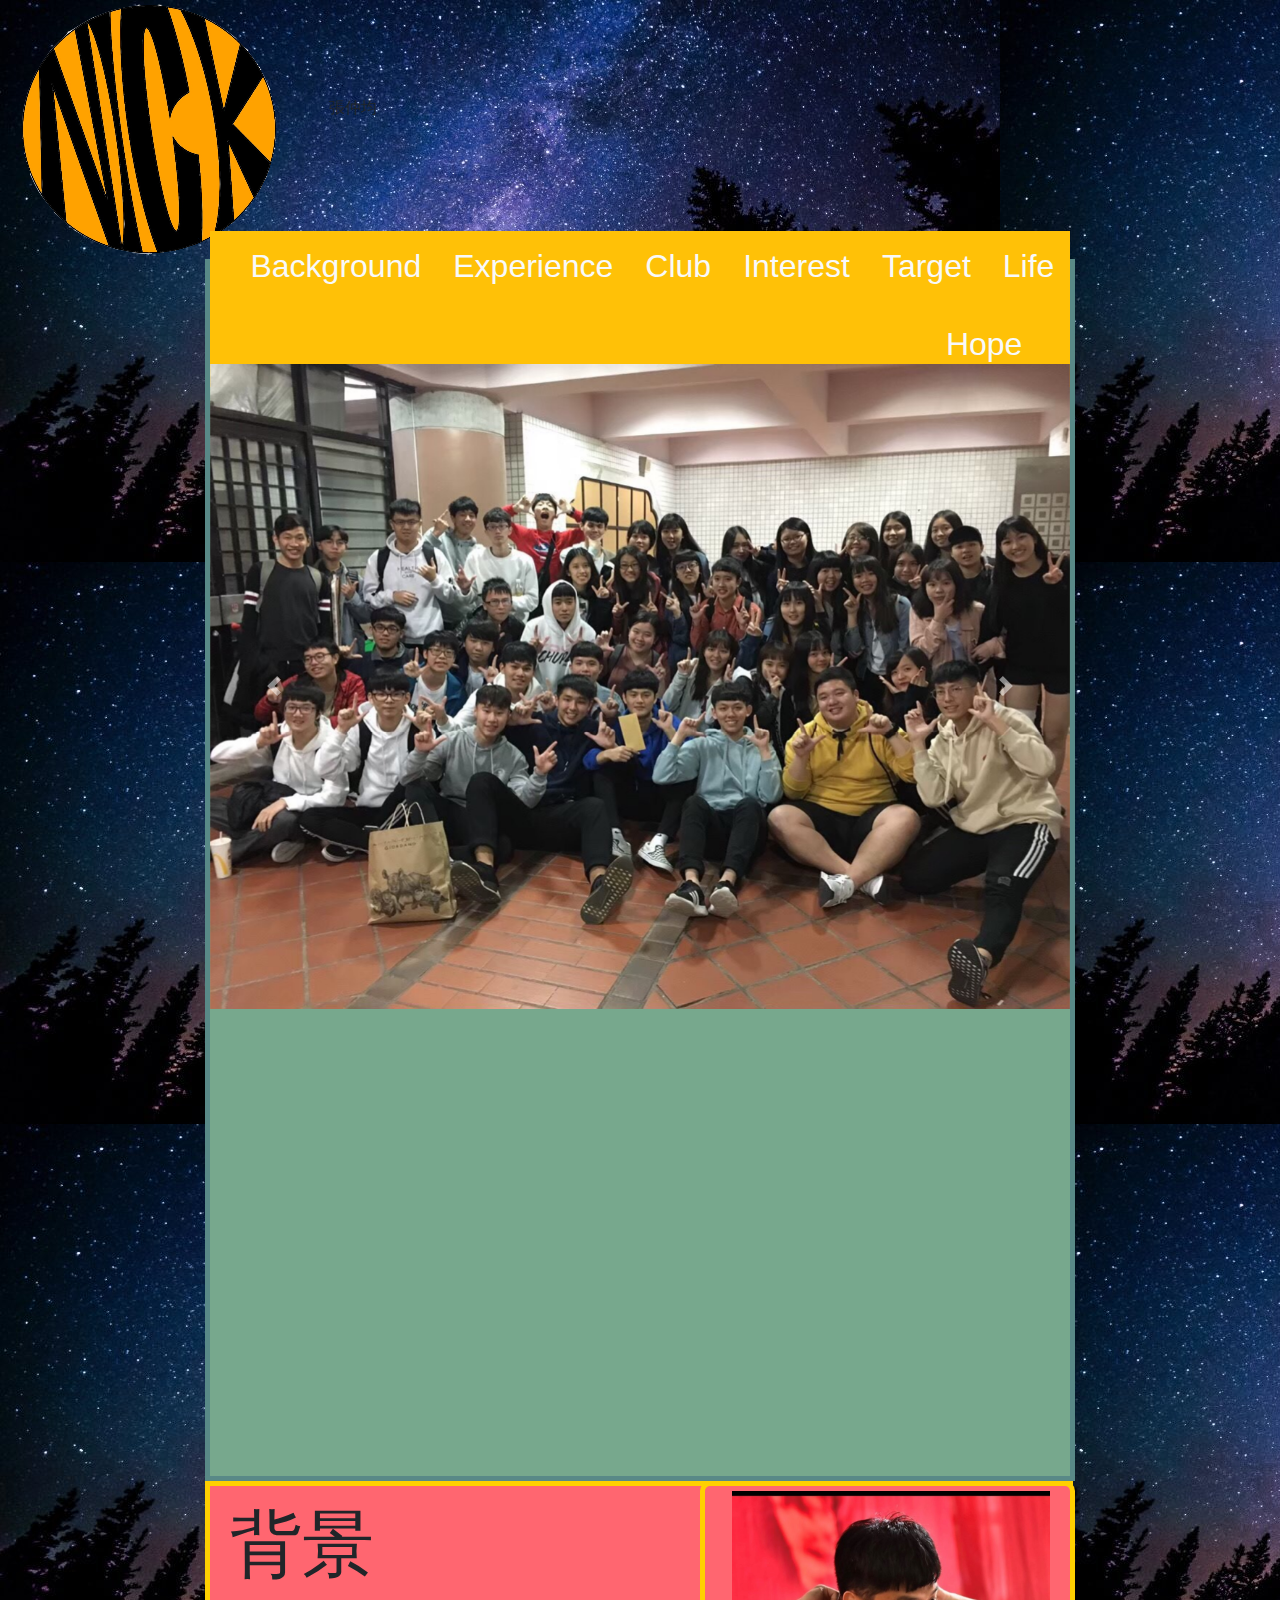
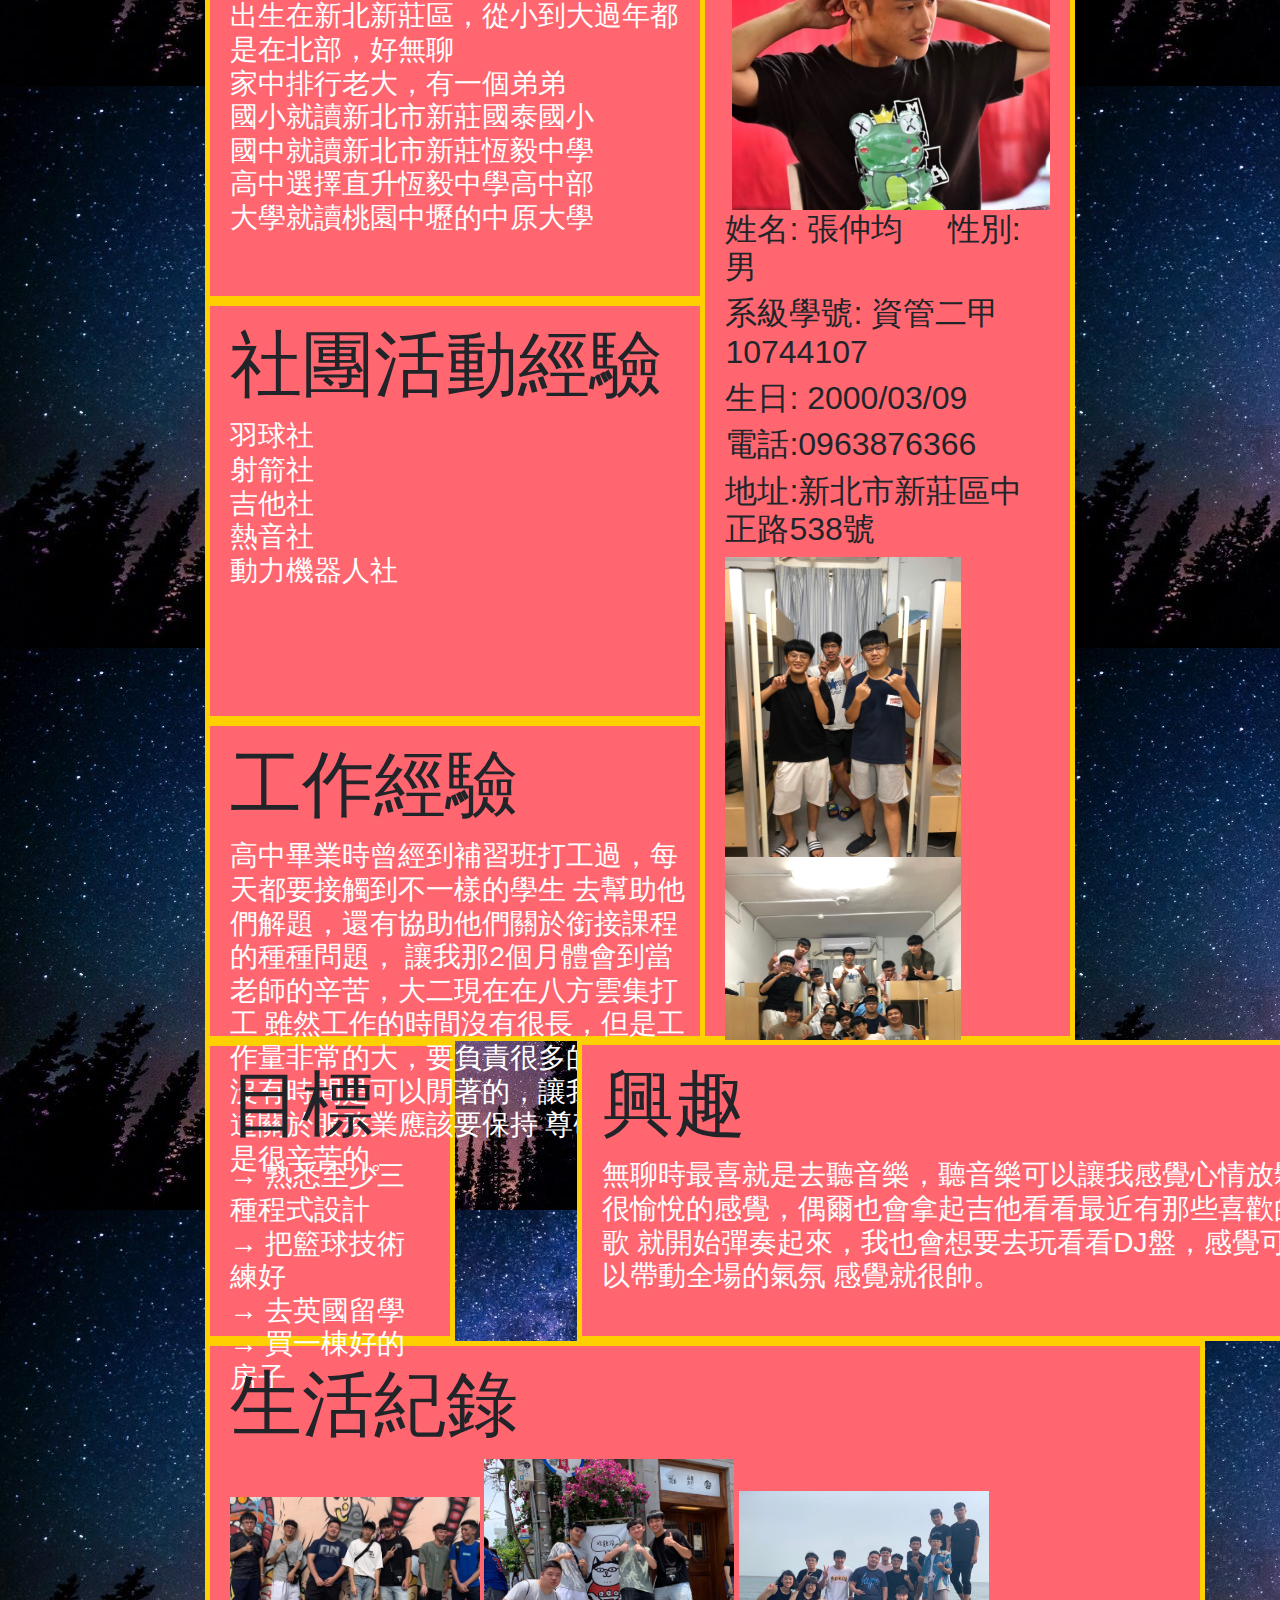
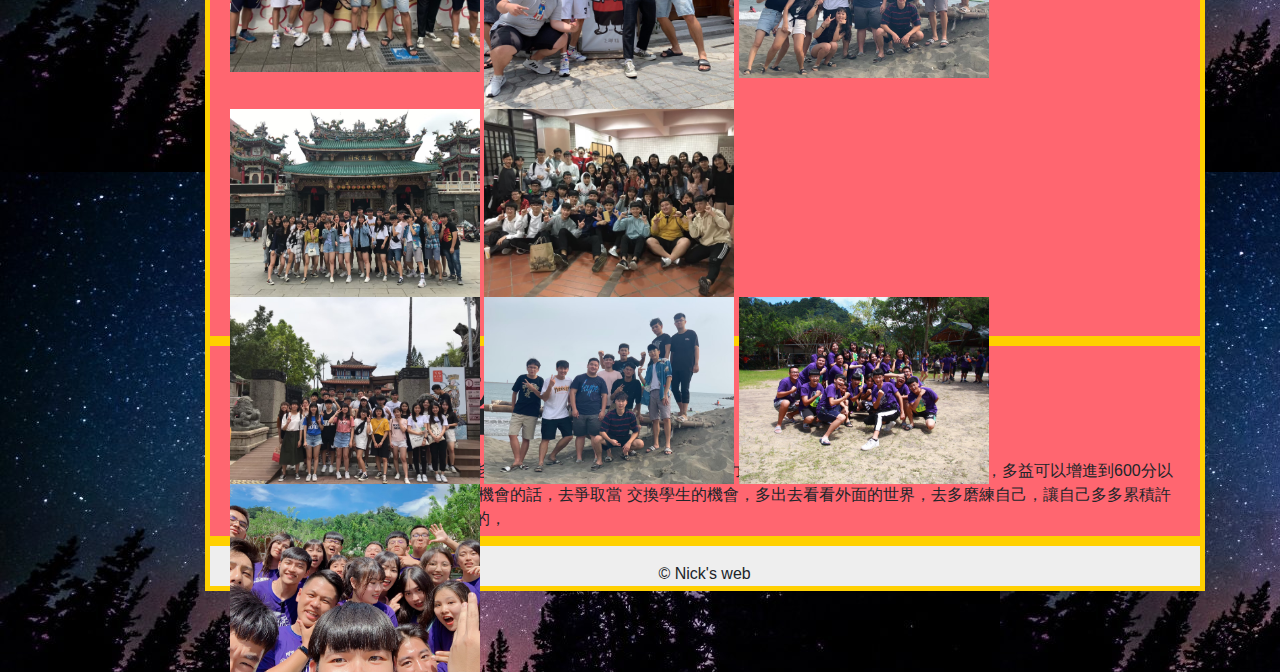
<file: index.html>
<!DOCTYPE html>
<html lang="en">
<head>
	<meta charset="UTF-8">
	<title>Nick</title>
	<link rel="stylesheet" type="text/css" href="css\123.css">
	
	<link rel="stylesheet" type="text/css" href="css\bootstrap.css">
</head>
<body background="pic/galaxy.jpg">
	<!----導覽列---->
 <div class="container-fluid">
	<ul class="nav justify-content-left">
          <li class="logo-image">
            <a href="introduce.html"><img src="pic/nick.png" class="logo" data-toggle="tooltip" data-placement="top" title="Nick的Web，歡迎你進來！"></a>
           </li>
           <li class="nav-item">
            <p class="logo-name p-3 mt-5 pl-5 pt-5">張仲均</p>
          </li>
    </ul>
	<div id="nav" class="bg-warning" class="mr-5 ml-5 nav ">
        <ul class="nav justify-content-end bg-warning">
         
          <li class="nav-item">
            <a class="nav-link active text-light h2 p-3 bg-hover" href="#background" title="">Background</a>
          </li>
          <li class="nav-item">
            <a class="nav-link text-light h2 p-3 bg-hover" href="#gg" title="">Experience</a>
          </li>
          <li class="nav-item">
            <a class="nav-link text-light h2 p-3 bg-hover" href="#n2" title="">Club</a>
          </li>
          <li class="nav-item">
            <a class="nav-link text-light h2 p-3 bg-hover" href="#n5" title="">Interest</a>
          </li>  
          <li class="nav-item">
            <a class="nav-link text-light h2 p-3 bg-hover" href="#target" title="">Target</a>
          </li>
          <li class="nav-item">
            <a class="nav-link text-light h2 p-3 bg-hover" href="#my life" title="">Life</a>
          </li>
          <li class="nav-item">
            <a class="nav-link text-light h2 pr-5 pt-3 pl-3 pb-3 bg-hover" href="#hope" title="">Hope</a>
          </li>
        </ul>
	</div>
	<div id="header">
    <div id="carou">
       <div id="carouselExampleControls" class="carousel slide" data-ride="carousel">
  <div class="carousel-inner">
    <div class="carousel-item active">
      <img src="pic/2.jpg" class="d-block w-100" alt="...">
    </div>
    <div class="carousel-item">
      <img src="pic/3.jpg" class="d-block w-100" alt="...">
    </div>
    <div class="carousel-item">
      <img src="pic/4.jpg" class="d-block w-100" alt="...">
    </div>
  </div>
  <a class="carousel-control-prev" href="#carouselExampleControls" role="button" data-slide="prev">
    <span class="carousel-control-prev-icon" aria-hidden="true"></span>
    <span class="sr-only">Previous</span>
  </a>
  <a class="carousel-control-next" href="#carouselExampleControls" role="button" data-slide="next">
    <span class="carousel-control-next-icon" aria-hidden="true"></span>
    <span class="sr-only">Next</span>
  </a>
</div>
</div>

	  
    </div>
    <div id="ctop">
        <div id="n1" class="float-right">
          <div>
                <img src="pic/1.jpg" alt="" class="bb">
          </div>
                <h2>姓名: 張仲均 &nbsp;&nbsp;&nbsp;&nbsp;性別: 男</h2>
                <h2>系級學號: 資管二甲 10744107</h2>
                <h2>生日: 2000/03/09</h2>
                <h2>電話:0963876366</h2>
                <h2>地址:新北市新莊區中正路538號</h2>
                <img src="pic/10.jpg" class="life float right" >
                <img src="pic/9.jpg" class="life float  right" >
                <a href="https://www.facebook.com/"><img src="pic/facebook.jpg" class="fb"></a>
                <a href="https://www.instagram.com/?hl=zh-tw"><img src="pic/Instagram.png" class="fb"></a>
        </div>  
	<div id="n2">
    <div id="background">
    <h1 class="card-title display-3 cd-color"><strong>背景</strong></h1>
     <p class="card-text h3" style="color:white">
                  出生在新北新莊區，從小到大過年都是在北部，好無聊<br>
                  家中排行老大，有一個弟弟<br>
                  國小就讀新北市新莊國泰國小<br>
                  國中就讀新北市新莊恆毅中學<br>
                  高中選擇直升恆毅中學高中部<br>
                  大學就讀桃園中壢的中原大學
                </p>            
    </div>

	</div>
	 <div id="n2" class="ml-5 mr-5">
    <h1 class="card-title display-3 cd-color"><strong>社團活動經驗</strong></h1>
     <p class="card-text h3" style="color:white">
                羽球社<br>
                射箭社<br>
                吉他社<br>
                熱音社<br>
                動力機器人社<br>
                </p>            
    </div>
    <div id="n3" class="ml-5 mr-5">
      <div id="gg">
      <h1 class="card-title display-3 cd-color"><strong>工作經驗</strong></h1>
     <p class="card-text h3" style="color:white">
                高中畢業時曾經到補習班打工過，每天都要接觸到不一樣的學生
                去幫助他們解題，還有協助他們關於銜接課程的種種問題，
                讓我那2個月體會到當老師的辛苦，大二現在在八方雲集打工
                雖然工作的時間沒有很長，但是工作量非常的大，要負責很多的東西，
                沒有時間是可以閒著的，讓我深深的清楚的知道關於服務業應該要保持
                尊敬的態度，因為都是很辛苦的。
                </p>            
      
    </div>
</div>

<div id="n4" class="ml-5 mr-5">
  <div id="target">
    <h1 class="card-title display-3 cd-color"><strong>目標</strong></h1>
    <p class="card-text h3" style="color:white">
      → 熟悉至少三種程式設計<br>
      → 把籃球技術練好<br>
      → 去英國留學<br>
      → 買一棟好的房子
    </p>
  </div>
</div>

<div id="n5" class="ml-5 mr-5" >
  <h1 class="card-title display-3 cd-color"><strong>興趣</strong></h1>
  <p class="card-text h3" style="color:white">
    無聊時最喜就是去聽音樂，聽音樂可以讓我感覺心情放鬆
    很愉悅的感覺，偶爾也會拿起吉他看看最近有那些喜歡的歌
    就開始彈奏起來，我也會想要去玩看看DJ盤，感覺可以帶動全場的氣氛
    感覺就很帥。
  </p>
</div>
<div id="n6" class="ml-5 mr-5">
  <div id="my life">
    <h1 class="card-title display-3 cd-color"><strong>生活紀錄</strong></h1>
     <img src="pic/6.jpg" class="life2">
     <img src="pic/7.jpg" class="life2">
     <img src="pic/11.jpg" class="life2">
     <img src="pic/3.jpg" class="life2">
     <img src="pic/2.jpg" class="life2">
      <br>
      <img src="pic/4.jpg" class="life2">
     <img src="pic/12.jpg" class="life2">
     <img src="pic/18.jpg" class="life2">
     <img src="pic/19.jpg" class="life2">
  </div>
</div>
<div id="n7" class="ml-5 mr-5">
  <div id="hope">
    <h1 class="card-title display-3 cd-color"><strong>大學期望</strong></h1>
    希望這大學四年可以增進我個人技能，尤其是關於程式設計還有英文能力，這些技能到出社會
    都是很看重的，多益可以增進到600分以上，學會至少4個程式語言，或是有機會的話，去爭取當
    交換學生的機會，多出去看看外面的世界，去多磨練自己，讓自己多多累積許多的經驗，這樣對本來都是
    有幫助的，
  </div>
</div>
</div>
<footer>
  <div id="footer" class="ml-5 mr-5 footer-copyright text-center py-3 footer-color">
  
    © Nick's web
    
     

  </div>
</footer>





 <script src="https://code.jquery.com/jquery-3.3.1.slim.min.js" integrity="sha384-q8i/X+965DzO0rT7abK41JStQIAqVgRVzpbzo5smXKp4YfRvH+8abtTE1Pi6jizo" crossorigin="anonymous"></script>
    <script src="https://cdnjs.cloudflare.com/ajax/libs/popper.js/1.14.6/umd/popper.min.js" integrity="sha384-wHAiFfRlMFy6i5SRaxvfOCifBUQy1xHdJ/yoi7FRNXMRBu5WHdZYu1hA6ZOblgut" crossorigin="anonymous"></script>
    <script src="https://stackpath.bootstrapcdn.com/bootstrap/4.2.1/js/bootstrap.min.js" integrity="sha384-B0UglyR+jN6CkvvICOB2joaf5I4l3gm9GU6Hc1og6Ls7i6U/mkkaduKaBhlAXv9k" crossorigin="anonymous"></script>
  
</body>
</html>
</file>
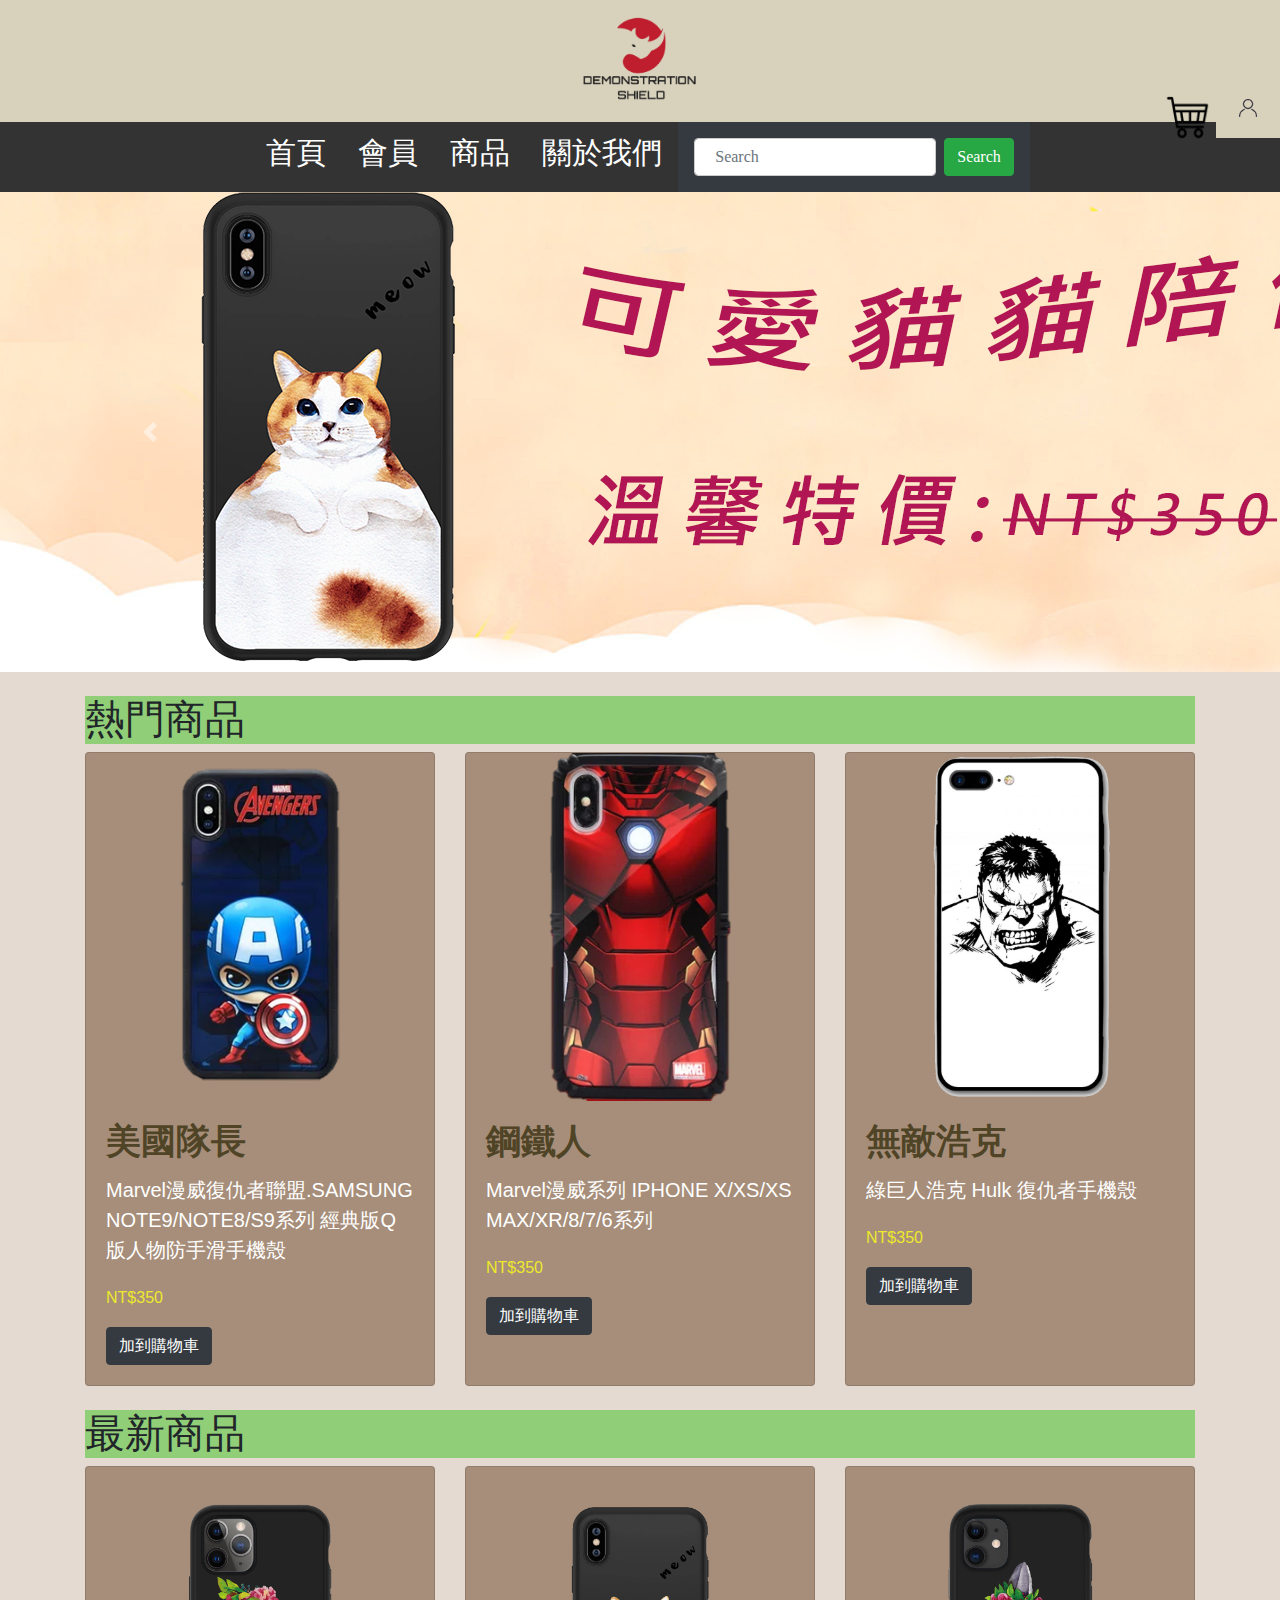
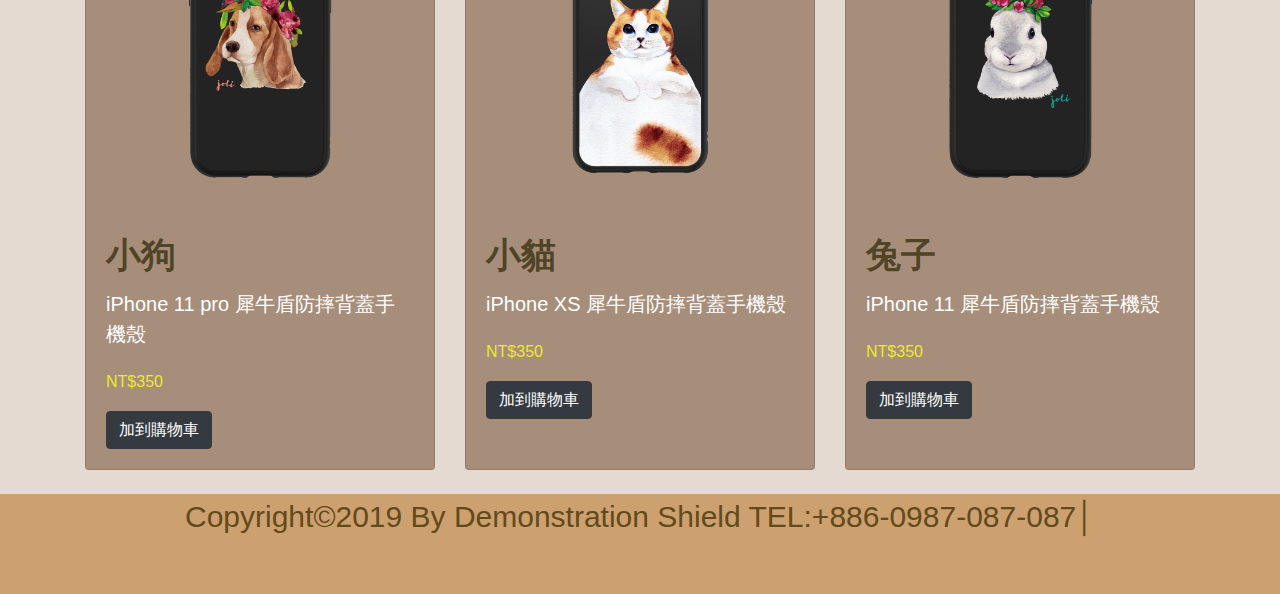
<file: final/index.html>
<!DOCTYPE html>
<html lang="en">
<head>
	<meta charset="UTF-8">
	<link rel="stylesheet" type="text/css" href="assets\css\456.css">
	<link rel="stylesheet" type="text/css" href="assets\css\bootstrap.css">
	<link rel="stylesheet" type="text/css" href="assets\css\member.css">
	 <script src="https://code.jquery.com/jquery-3.3.1.slim.min.js" integrity="sha384-q8i/X+965DzO0rT7abK41JStQIAqVgRVzpbzo5smXKp4YfRvH+8abtTE1Pi6jizo" crossorigin="anonymous"></script>
    <script src="https://cdnjs.cloudflare.com/ajax/libs/popper.js/1.14.6/umd/popper.min.js" integrity="sha384-wHAiFfRlMFy6i5SRaxvfOCifBUQy1xHdJ/yoi7FRNXMRBu5WHdZYu1hA6ZOblgut" crossorigin="anonymous"></script>
    <script src="https://stackpath.bootstrapcdn.com/bootstrap/4.2.1/js/bootstrap.min.js" integrity="sha384-B0UglyR+jN6CkvvICOB2joaf5I4l3gm9GU6Hc1og6Ls7i6U/mkkaduKaBhlAXv9k" crossorigin="anonymous"></script>
	<title>home</title>
</head>
<body>
	<!--HEAD start-->
	<header>
		<div id="header">
			<a href="index.html">
			 <img src="assets\img\shield.png" class="pic1">
		    </a>
		    <!--購物車 start--> 
		    <a href="pages\shopcar.html">
		        <img src="assets\img\shopcar.png" class="piccar">
		    </a>
		    <!--會員登入 start-->
            <div class="piclogin">
		      <button onclick="document.getElementById('id01').style.display='block'" style="width:auto;">
		      	<img src="assets\img\member.png" class="picmember">
		      </button>
				<div id="id01" class="modal">
				  
				  <form class="modal-content animate" action="/action_page.php" method="post">
				    <div class="imgcontainer">
				      <span onclick="document.getElementById('id01').style.display='none'" class="close" title="Close Modal">&times;</span>
				      <img src="assets\img\member.png" alt="Avatar" class="avatar">
				    </div>

				    <div class="container">
				      <label for="uname"><b>使用者名稱</b></label>
				      <input type="text" placeholder="Enter Username" name="uname" required>

				      <label for="psw"><b>密碼</b></label>
				      <input type="password" placeholder="Enter Password" name="psw" required>
				        
				      <button type="submit" >登入</button>
				      <label>
				        <input type="checkbox" checked="checked" name="remember"> 記得我
				      </label>
				      <span class="psw">忘記 <a href="modify.html">密碼?</a></span>
				    </div>
				    <!--密碼錯誤 start-->
                      <div class="alert alert-danger alert-dismissible" role="alert">
                         <button class="close" type="button" data-dismiss="alert" aria-label="Close"><span aria-hidden="true">×</span></button> 密碼錯誤！
                       </div>
                    <!--密碼錯誤 end-->   
				    <div class="container" style="background-color:#f1f1f1">
				      <button type="button" onclick="document.getElementById('id01').style.display='none'" class="cancelbtn">取消</button>
				       <button type="button" onclick="document.getElementById('id01').style.display='block'" class="signupbtn"> <a href="pages\sign.html"style="color:white;">加入會員</a></button>
					</div>
				  </form>
				</div>

				<script>
				// Get the modal
				var modal = document.getElementById('id01');

				// When the user clicks anywhere outside of the modal, close it
				window.onclick = function(event) {
				    if (event.target == modal) {
				        modal.style.display = "none";
				    }
				}
				</script>
				 <!--會員登入 END-->
			</div>	
    </header>
    <!--head END-->

    <div>
		<ul class="nav justify-content-center">
			<li class="nav-item">
	  		  	<a class="nav-link" href="index.html">首頁</a>
	  		  </li>
			<li class="nav-item">
	 	      	<a class="nav-link" href="pages\member.html">會員</a>
	 	      </li>
	 	      <li class="nav-item">
	 	      	<a class="nav-link" href="pages\item.html">商品</a>
	 	      </li>
	  		  <li class="nav-item">
	  		  	<a class="nav-link" href="pages\aboutus.html">關於我們</a>
	  		  </li>
	  		  <nav class="navbar navbar-expand-sm bg-dark navbar-dark">
				  <form class="form-inline" action="/action_page.php">
				    <input class="form-control mr-sm-2" type="text" placeholder="Search">
				    <button class="btn btn-success" type="submit">Search</button>
	              </form>
             </nav>
		</ul>
	</div>
       <div class="slideshow-container">
			<div id="carouselExampleIndicators" class="carousel slide" data-ride="carousel">
			 <div class="carousel-inner">
			    <div class="carousel-item active">
			      <img src="assets\img\1.png" class="d-block w-80" alt="...">
			    </div>
			    <div class="carousel-item">
			      <img src="assets\img\2.png" class="d-block w-80" alt="...">
			    </div>
			    <div class="carousel-item">
			      <img src="assets\img\banana.png" class="d-block w-80" alt="...">
			    </div>
			    <div class="carousel-item">
			      <img src="assets\img\4.png" class="d-block w-80 " alt="...">
			    </div>
			    <div class="carousel-item">
			      <img src="assets\img\5.png" class="d-block w-80"  alt="...">
			    </div>
			  </div>
			  <a class="carousel-control-prev" href="#carouselExampleIndicators" role="button" data-slide="prev">
			    <span class="carousel-control-prev-icon" aria-hidden="true"></span>
			    <span class="sr-only">Previous</span>
			  </a>
			  <a class="carousel-control-next" href="#carouselExampleIndicators" role="button" data-slide="next">
			    <span class="carousel-control-next-icon" aria-hidden="true"></span>
			    <span class="sr-only">Next</span>
			  </a>
			</div>
			<br>
    	</div>
    <div class="container">
    	<div class="p1">
            <h1>熱門商品</h1>
    	</div>
		<div class="card-deck">
		  <div class="card">
		  	<div class="pic">
		      <img src="assets\img\usa.png" class="card-img-top" alt="..." width="348px" height="348px" >
		    </div>
		    <div class="card-body">
		      <h3 class="card-title"><b>美國隊長</b></h3>
		      <p class="card-text-light">Marvel漫威復仇者聯盟.SAMSUNG NOTE9/NOTE8/S9系列 經典版Q版人物防手滑手機殼</p>
		      <p class="card-text"><small class="text-muted">NT$350</small></p>
		       <a href="#" class="btn btn-dark">加到購物車</a>
		    </div>
		  </div>
		  <div class="card">
		  	 <div class="pic">
		      <img src="assets\img\iron.png" class="card-img-top" alt="...">
		     </div>
		    <div class="card-body">
		       <h3 class="card-title"><b>鋼鐵人</b></h3>
		      <p class="card-text">Marvel漫威系列 IPHONE X/XS/XS MAX/XR/8/7/6系列</p>
		      <p class="card-text"><small class="text-muted">NT$350</small></p>
		      <a href="#" class="btn btn-dark">加到購物車</a>
		    </div>
		  </div>
		  <div class="card">
		  	<div class="pic">
		      <img src="assets\img\hulk.png" class="card-img-top" alt="...">
		    </div>
		    <div class="card-body">
		       <h3 class="card-title"><b>無敵浩克</b></h3>
		      <p class="card-text">綠巨人浩克 Hulk 復仇者手機殼 </p>
		      <p class="card-text"><small class="text-muted">NT$350</small></p>
		      <a href="#" class="btn btn-dark">加到購物車</a>
		    </div>
		  </div>
		</div>
		<br>
		<div class="p1">
            <h1>最新商品</h1>
    	</div>
		<div class="card-deck">
		  <div class="card">
		  	<div class="pic">
		     <img src="assets\img\dog.png" class="card-img-top" alt="..." width="348px" height="348px" >
		    </div>
		    <div class="card-body">
		      <h3 class="card-title"><b>小狗</b></h3>
		      <p class="card-text">iPhone 11 pro 犀牛盾防摔背蓋手機殼</p>
		      <p class="card-text"><small class="text-muted">NT$350</small></p>
		       <a href="#" class="btn btn-dark">加到購物車</a>
		    </div>
		  </div>
		  <div class="card">
		  	<div class="pic">
		     <img src="assets\img\cat.png" class="card-img-top" alt="...">
		    </div>
		    <div class="card-body">
		       <h3 class="card-title"><b>小貓</b></h3>
		      <p class="card-text">iPhone XS 犀牛盾防摔背蓋手機殼</p>
		      <p class="card-text"><small class="text-muted">NT$350</small></p>
		      <a href="#" class="btn btn-dark">加到購物車</a>
		    </div>
		  </div>
		  <div class="card">
		  	<div class="pic">
		     <img src="assets\img\rabbit.png" class="card-img-top" alt="...">
		    </div>
		    <div class="card-body">
		       <h3 class="card-title"><b>兔子</b></h3>
		      <p class="card-text">iPhone 11 犀牛盾防摔背蓋手機殼</p>
		      <p class="card-text"><small class="text-muted">NT$350</small></p>
		      <a href="#" class="btn btn-dark">加到購物車</a>
            </div>
        </div>
    </div>
     <br>
 </div>
<footer>
 <div class="footer">
     Copyright©2019 By Demonstration Shield
     TEL:+886-0987-087-087│
 </div>         	       
</footer>



</body>
</html>
</file>
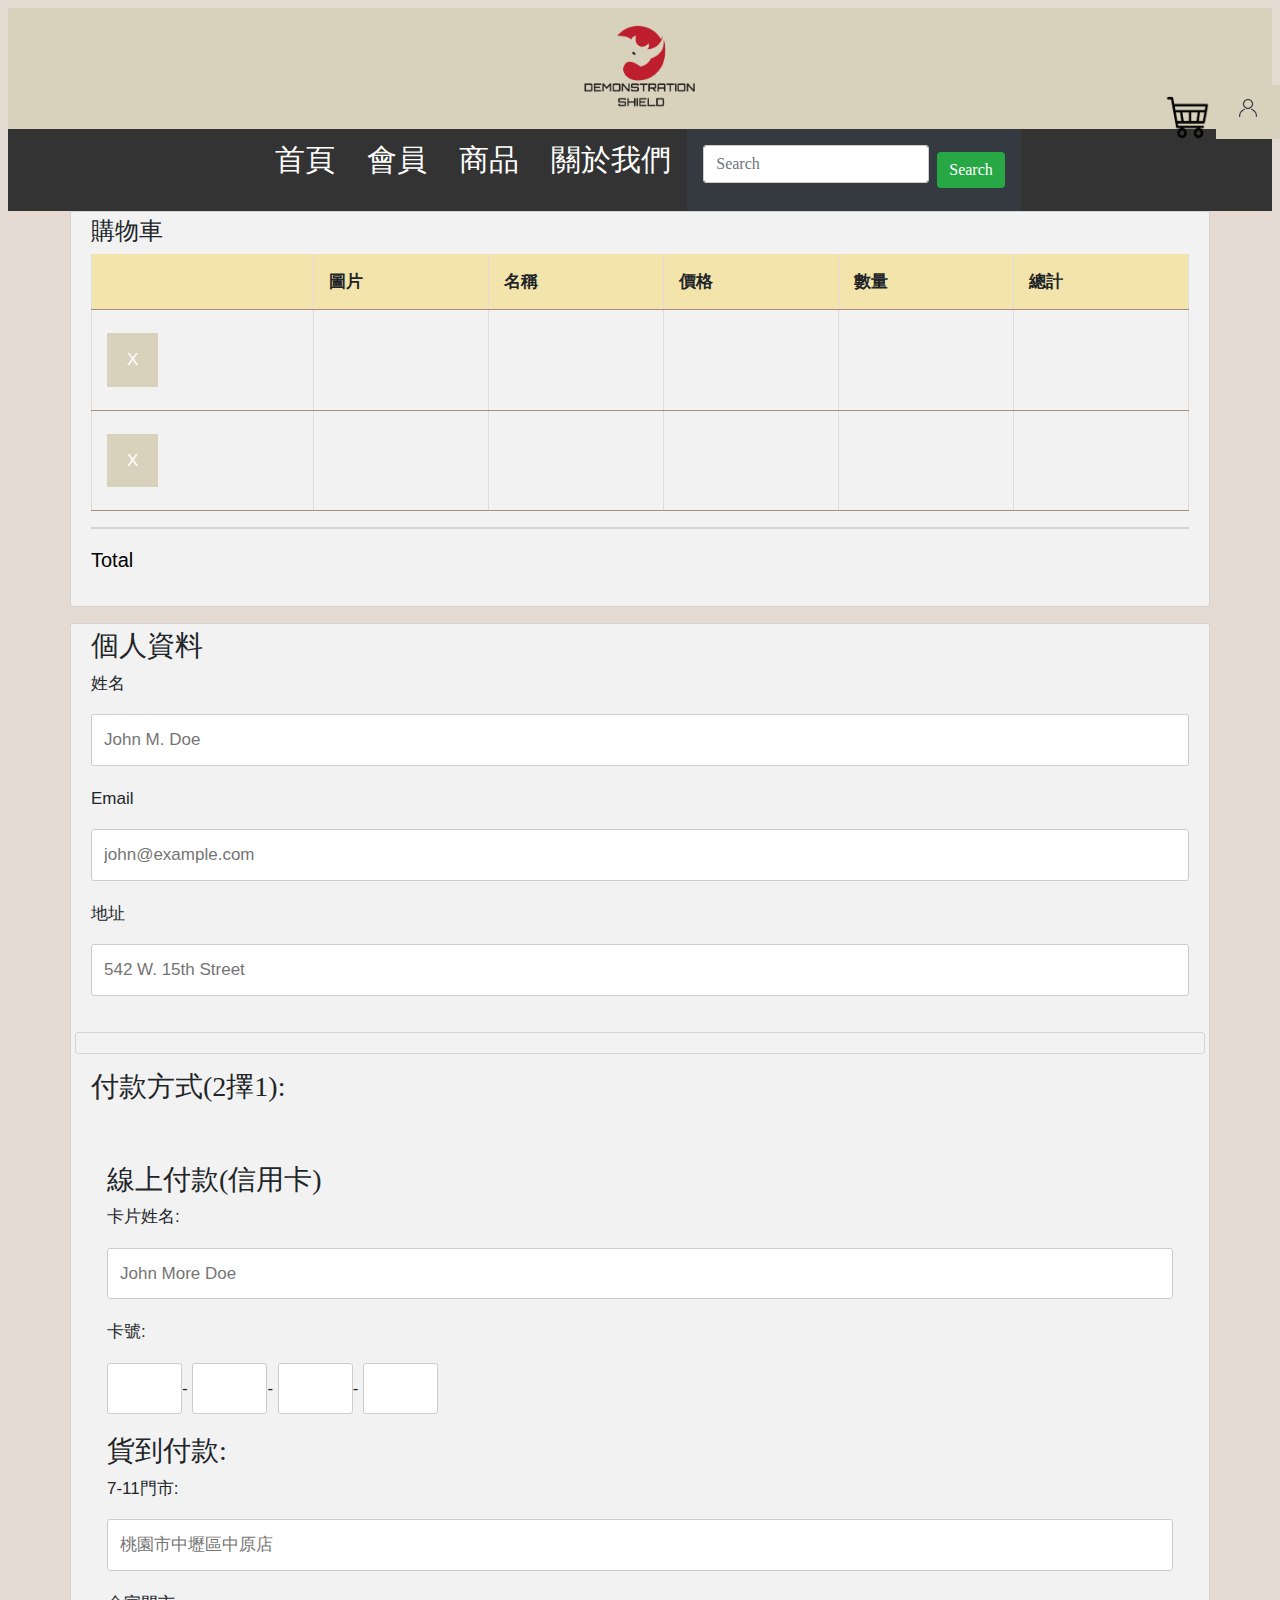
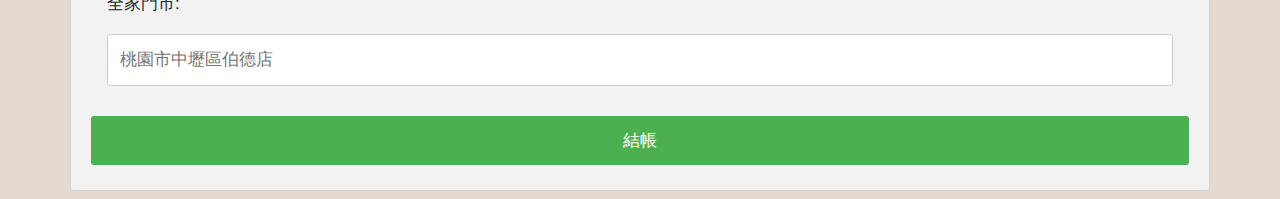
<file: final/pages/index.html>
<!DOCTYPE html>
<html lang="en">
<head>
	<meta charset="UTF-8">
	<link rel="stylesheet" type="text/css" href="..\assets\css\456.css">
	<link rel="stylesheet" type="text/css" href="..\assets\css\bootstrap.css">
	<link rel="stylesheet" type="text/css" href="..\assets\css\member.css">
	<link rel="stylesheet" type="text/css" href="..\assets\css\car.css">
	<script src="https://code.jquery.com/jquery-3.3.1.slim.min.js" integrity="sha384-q8i/X+965DzO0rT7abK41JStQIAqVgRVzpbzo5smXKp4YfRvH+8abtTE1Pi6jizo" crossorigin="anonymous"></script>
    <script src="https://cdnjs.cloudflare.com/ajax/libs/popper.js/1.14.6/umd/popper.min.js" integrity="sha384-wHAiFfRlMFy6i5SRaxvfOCifBUQy1xHdJ/yoi7FRNXMRBu5WHdZYu1hA6ZOblgut" crossorigin="anonymous"></script>
    <script src="https://stackpath.bootstrapcdn.com/bootstrap/4.2.1/js/bootstrap.min.js" integrity="sha384-B0UglyR+jN6CkvvICOB2joaf5I4l3gm9GU6Hc1og6Ls7i6U/mkkaduKaBhlAXv9k" crossorigin="anonymous"></script>
	<script>
	function next(obj,next) {  
	    if (obj.value.length == obj.maxLength)  
	        obj.form.elements[next].focus();     }  
	</script> 



	<title>購物車</title>
</head>
<body>
	<!--HEAD start-->
	<header>
		<div id="header">
			<a href="..\index.html">
			 <img src="..\assets\img\shield.png" class="pic1">
		    </a>
		    <!--購物車 start--> 
		    <a href="shopcar.html">
		        <img src="..\assets\img\shopcar.png" class="piccar">
		    </a>
		    <!--會員登入 start-->
            <div class="piclogin">
		      <button onclick="document.getElementById('id01').style.display='block'" style="width:auto;">
		      	<img src="..\assets\img\member.png" class="picmember">
		      </button>
				<div id="id01" class="modal">
				  
				  <form class="modal-content animate" action="/action_page.php" method="post">
				    <div class="imgcontainer">
				      <span onclick="document.getElementById('id01').style.display='none'" class="close" title="Close Modal">&times;</span>
				      <img src="..\assets\img\member.png" alt="Avatar" class="avatar">
				    </div>

				    <div class="container">
				      <label for="uname"><b>使用者名稱</b></label>
				      <input type="text" placeholder="Enter Username" name="uname" required>

				      <label for="psw"><b>密碼</b></label>
				      <input type="password" placeholder="Enter Password" name="psw" required>
				        
				      <button type="submit">登入</button>
				      <label>
				        <input type="checkbox" checked="checked" name="remember"> 記得我
				      </label>
				      <span class="psw">忘記 <a href="#">密碼?</a></span>
				    </div>

				    <div class="container" style="background-color:#f1f1f1">
				      <button type="button" onclick="document.getElementById('id01').style.display='none'" class="cancelbtn">取消</button>
				       <button type="button" onclick="document.getElementById('id01').style.display='block'" class="signupbtn"> <a href="sign.html"style="color:white;">加入會員</a></button>
					</div>
				  </form>
				</div>

				<script>
				// Get the modal
				var modal = document.getElementById('id01');

				// When the user clicks anywhere outside of the modal, close it
				window.onclick = function(event) {
				    if (event.target == modal) {
				        modal.style.display = "none";
				    }
				}
				</script>
				 <!--會員登入 END-->
			</div>	
    </header>
    <!--head END-->

    <div>
		<ul class="nav justify-content-center">
			<li class="nav-item">
	  		  	<a class="nav-link" href="index.html">首頁</a>
	  		  </li>
			<li class="nav-item">
	 	      	<a class="nav-link" href="member.html">會員</a>
	 	      </li>
	 	      <li class="nav-item">
	 	      	<a class="nav-link" href="item.html">商品</a>
	 	      </li>
	  		  <li class="nav-item">
	  		  	<a class="nav-link" href="aboutus.html">關於我們</a>
	  		  </li>
	  		  <nav class="navbar navbar-expand-sm bg-dark navbar-dark">
				  <form class="form-inline" action="/action_page.php">
				    <input class="form-control mr-sm-2" type="text" placeholder="Search">
				    <button class="tt" type="submit">Search</button>
	              </form>
             </nav>
		</ul>
	</div>
	<div class="col-12 mb-3 cart">
				<div class="container">
					<h4 class="cart-tittle">購物車</h4>
					 <table class="table-cart">
                            <thead class="table-head">
                                <tr>
                                    <th scope="col" class="table-th">&nbsp;</th>
                                    <th scope="col" class="table-th">圖片</th>
                                    <th scope="col" class="table-th">名稱</th>
                                    <th scope="col" class="table-th">價格</th>
                                    <th scope="col" class="table-th">數量</th>
                                    <th scope="col" class="table-th">總計</th>
                                </tr>
                            </thead>
                         <div>   
                            <tbody>	
                                <tr>
                                    <td class="table-td">
                                       <button type="">X</button>
                                    </td>
                                    <td class="table-td">
                                       <!--商品圖片-->
                                    </td>
                                    <td class="table-td">
                                       <!--商品名稱-->
                                    </td>
                                    <td class="table-td">
                                    	<!--商品價格-->
                                    </td>
                                    <td class="table-td">
                                       <!--商品數量-->
                                    </td>
                                    <td class="table-td"><!--總計--></td>
                                </tr>
                                <tr>
                                    <td class="table-td">
                                         <button type="">X</button>
                                    </td>
                                    <td class="table-td">
                                       <!--商品圖片-->
                                    </td>
                                    <td class="table-td">
                                       <!--商品名稱-->
                                    </td>
                                    <td class="table-td">
                                    	<!--商品價格-->
                                    </td>
                                    <td class="table-td">
                                       <!--商品數量-->
                                    </td>
                                    <td class="table-td"><!--總計--></td>
                                </tr>
                               
                            </tbody>
                        </table>
					<hr>
					<p style="color:black">Total <span class="price" style="color:black"><b><!--總共金額--></b></span></p>
				</div>
			</div>
		
			<div class="col-12">
				<div class="container">
					<form action="">
						<div class="row">
							<div class="col-50">
								<h3>個人資料</h3>
								<label for="fname"><i class="fa fa-user"></i>姓名</label>
								<input type="text" id="fname" name="firstname" placeholder="John M. Doe">
								<label for="email"><i class="fa fa-envelope"></i> Email</label>
								<input type="text" id="email" name="email" placeholder="john@example.com">
								<label for="adr"><i class="fa fa-address-card-o"></i> 地址</label>
								<input type="text" id="adr" name="address" placeholder="542 W. 15th Street">
							</div>
						
							<hr class="container">
							<div class="col-50">
								<h3>付款方式(2擇1):</h3>							
							
							<div class="col-50">
								<br><br><h3>線上付款(信用卡)</h3>
								<label for="cname">卡片姓名:</label>
								<input type="text" id="cname" siezname="cardname" placeholder="John More Doe">
								<label for="ccnum">卡號:</label>
							
								<input type=text id="ccnum" name=pan_no1 size=4 value="" maxlength=4 onKeyUp="next(this,'pan_no2');">-
								<input type=text id="ccnum" name=pan_no2 size=4 value="" maxlength=4 onKeyUp="next(this,'pan_no3');">-
								<input type=text id="ccnum" name=pan_no3 size=4 value="" maxlength=4 onKeyUp="next(this,'pan_no4');">-
								<input type=text id="ccnum" name=pan_no4 size=4 value="" maxlength=4 > 
							</div>
							<div class="col-50">
								<h3>貨到付款:</h3>	
								<label for="cname">7-11門市:</label>
								<input type="text" id="cname" name="cardname" placeholder="桃園市中壢區中原店">
								<label for="cname">全家門市:</label>
								<input type="text" id="cname" name="cardname" placeholder="桃園市中壢區伯德店">						
							</div>
						</div>
						</div>
						<input align="center" type="submit" value="結帳" class="btn">
					</form>
				</div>
			</div>
	
</body>
</html>
</file>
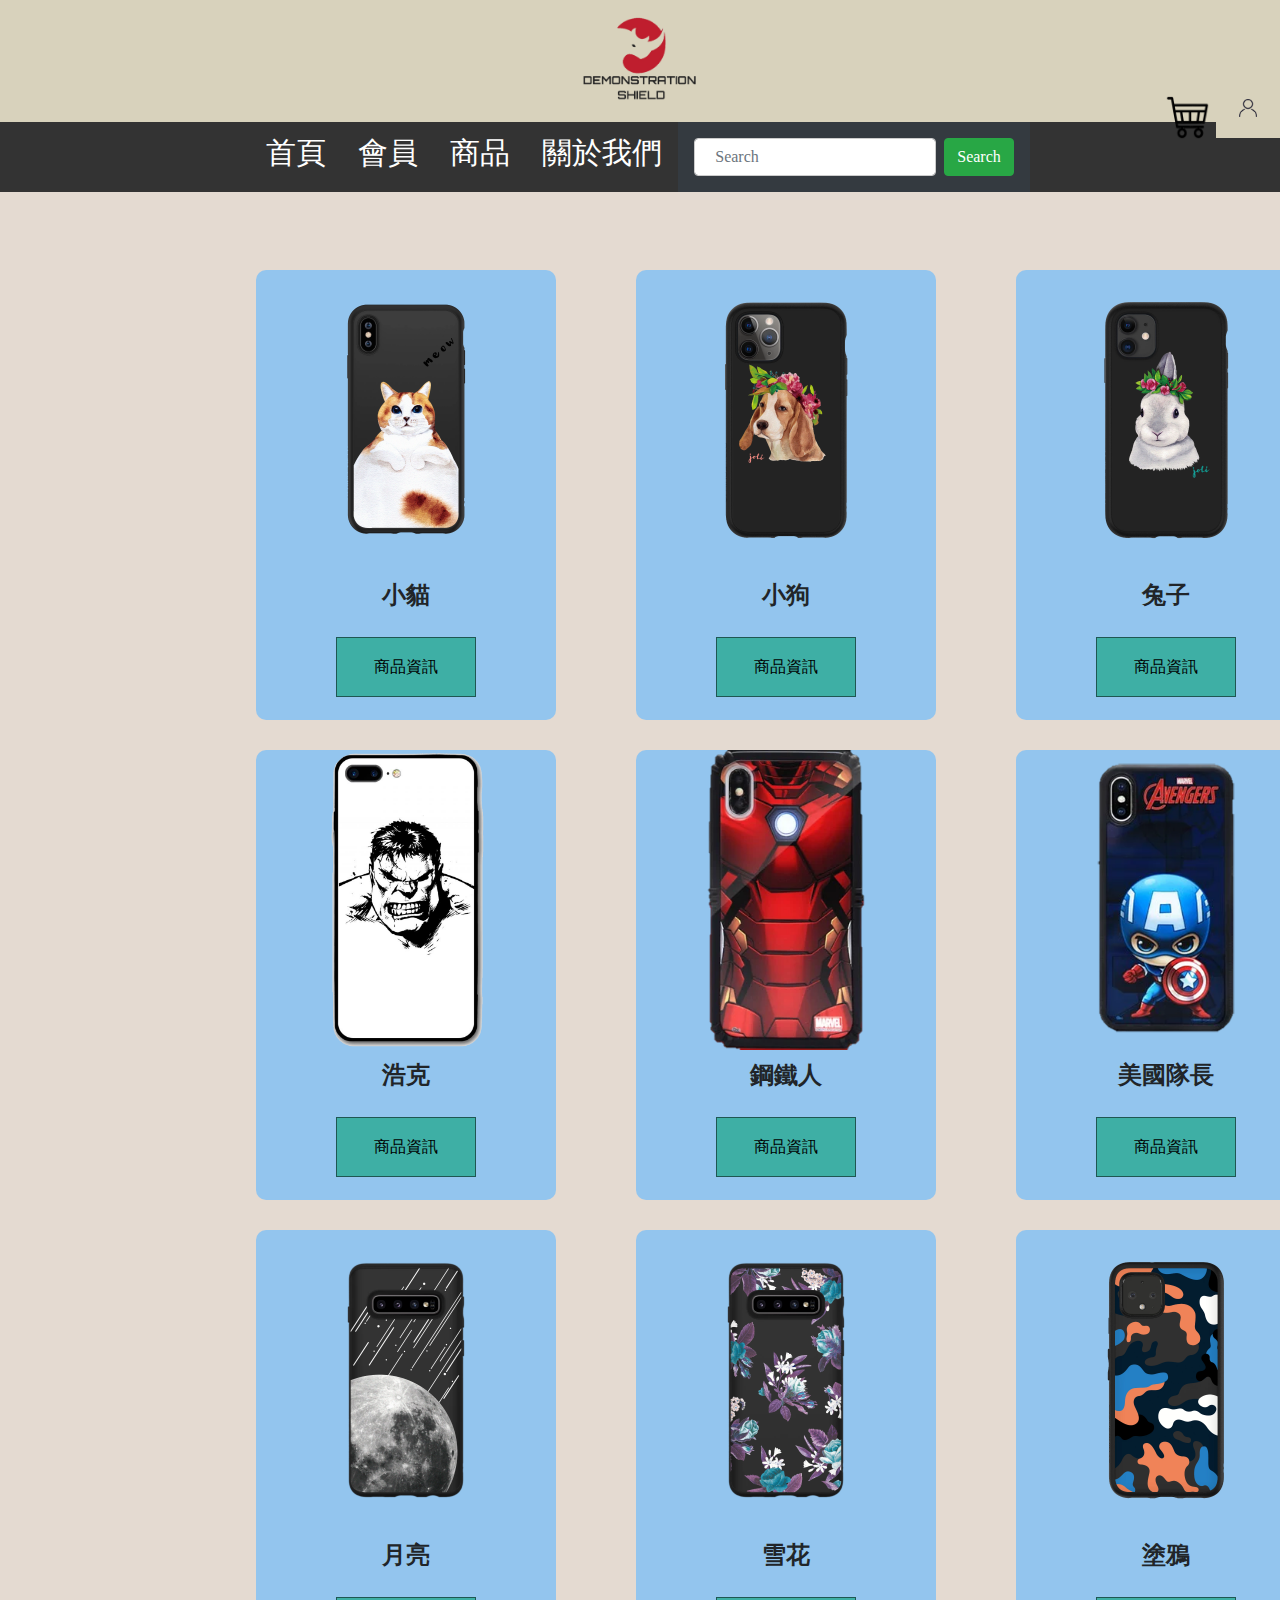
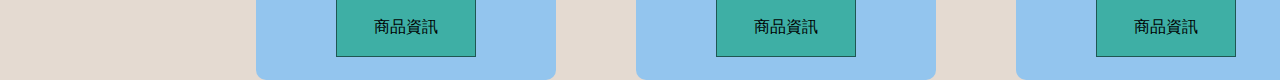
<file: final/pages/item.html>
<!DOCTYPE html>
<html lang="en">
<head>
	<meta charset="UTF-8">
	<link rel="stylesheet" type="text/css" href="..\assets\css\456.css">
	<link rel="stylesheet" type="text/css" href="..\assets\css\bootstrap.css">
	<link rel="stylesheet" type="text/css" href="..\assets\css\member.css">
	<link rel="stylesheet" type="text/css" href="..\assets\css\item.css">
	<script src="https://code.jquery.com/jquery-3.3.1.slim.min.js" integrity="sha384-q8i/X+965DzO0rT7abK41JStQIAqVgRVzpbzo5smXKp4YfRvH+8abtTE1Pi6jizo" crossorigin="anonymous"></script>
    <script src="https://cdnjs.cloudflare.com/ajax/libs/popper.js/1.14.6/umd/popper.min.js" integrity="sha384-wHAiFfRlMFy6i5SRaxvfOCifBUQy1xHdJ/yoi7FRNXMRBu5WHdZYu1hA6ZOblgut" crossorigin="anonymous"></script>
    <script src="https://stackpath.bootstrapcdn.com/bootstrap/4.2.1/js/bootstrap.min.js" integrity="sha384-B0UglyR+jN6CkvvICOB2joaf5I4l3gm9GU6Hc1og6Ls7i6U/mkkaduKaBhlAXv9k" crossorigin="anonymous"></script>
	<title>商品</title>
</head>
<body>
	<!--HEAD start-->
	<header>
		<div id="header">
			<a href="..\index.html">
			 <img src="..\assets\img\shield.png" class="pic1">
		    </a>
		    <!--購物車 start--> 
		    <a href="shopcar.html">
		        <img src="..\assets\img\shopcar.png" class="piccar">
		    </a>
		    <!--會員登入 start-->
            <div class="piclogin">
		      <button onclick="document.getElementById('id01').style.display='block'" style="width:auto;">
		      	<img src="..\assets\img\member.png" class="picmember">
		      </button>
				<div id="id01" class="modal">
				  
				  <form class="modal-content animate" action="/action_page.php" method="post">
				    <div class="imgcontainer">
				      <span onclick="document.getElementById('id01').style.display='none'" class="close" title="Close Modal">&times;</span>
				      <img src="..\assets\img\member.png" alt="Avatar" class="avatar">
				    </div>

				    <div class="container">
				      <label for="uname"><b>使用者名稱</b></label>
				      <input type="text" placeholder="Enter Username" name="uname" required>

				      <label for="psw"><b>密碼</b></label>
				      <input type="password" placeholder="Enter Password" name="psw" required>
				        
				      <button type="submit">登入</button>
				      <label>
				        <input type="checkbox" checked="checked" name="remember"> 記得我
				      </label>
				      <span class="psw">忘記 <a href="#">密碼?</a></span>
				    </div>

				    <div class="container" style="background-color:#f1f1f1">
				      <button type="button" onclick="document.getElementById('id01').style.display='none'" class="cancelbtn">取消</button>
				       <button type="button" onclick="document.getElementById('id01').style.display='block'" class="signupbtn"> <a href="sign.html"style="color:white;">加入會員</a></button>
					</div>
				  </form>
				</div>

				<script>
				// Get the modal
				var modal = document.getElementById('id01');

				// When the user clicks anywhere outside of the modal, close it
				window.onclick = function(event) {
				    if (event.target == modal) {
				        modal.style.display = "none";
				    }
				}
				</script>
				 <!--會員登入 END-->
			</div>	
    </header>
    <!--head END-->

    <div>
		<ul class="nav justify-content-center">
			<li class="nav-item">
	  		  	<a class="nav-link" href="..\index.html">首頁</a>
	  		  </li>
	  		  <li class="nav-item">
	 	      	<a class="nav-link" href="member.html">會員</a>
	 	      </li>
	  		  <li class="nav-item">
	  		  	<a class="nav-link" href="item.html">商品</a>
	  		  </li>
	  		  <li class="nav-item">
	  		  	<a class="nav-link" href="aboutus.html">關於我們</a>
	  		  </li>
	  		  <nav class="navbar navbar-expand-sm bg-dark navbar-dark">
				  <form class="form-inline" action="/action_page.php">
				    <input class="form-control mr-sm-2" type="text" placeholder="Search">
				    <button class="btn btn-success" type="submit">Search</button>
	              </form>
             </nav>
		</ul>
	</div>
	<!--商品頁面 start-->
<div class="container">
	<div class="grid-box">
		<!--小貓-->
  		<div class="item">  			
  			<img src="..\assets\img\cat.png" class="card-img-top">
  			<br>
  			<font size="5"><strong>小貓</strong></font><br><br>
  			<input type="button" value="商品資訊" class="mh1" onclick="location.href='cat.html'">
  		</div>
  		<!--小狗-->
  		<div class="item">
  			<img src="..\assets\img\dog.png" class="card-img-top"> <br>
  			<font size="5"><strong>小狗</strong></font><br><br>
  			<input type="button" value="商品資訊" class="mh1" onclick="location.href='要前往的網頁連結'">
  		</div>
  		<!--兔子-->
  		<div class="item">
  			<img src="..\assets\img\rabbit.png" class="card-img-top">
  			<br>
  			<font size="5"><strong>兔子</strong></font><br><br>
  			<input type="button" value="商品資訊" class="mh1" onclick="location.href='要前往的網頁連結'">
  		</div>
  		<!--玫瑰-->
  		<div class="item">
  			<img src="..\assets\img\hulk.png" class="card-img-top">
  			<br>
  			<font size="5"><strong>浩克</strong></font><br><br>
  			<input type="button" value="商品資訊" class="mh1" onclick="location.href='要前往的網頁連結'">
  		</div>
  		<!--含羞草-->
 		<div class="item">
  			<img src="..\assets\img\iron.png" class="card-img-top">
  			<br>
  			<font size="5"><strong>鋼鐵人</strong></font><br><br>
  			<input type="button" value="商品資訊" class="mh1" onclick="location.href='要前往的網頁連結'">
  		</div>
  		<!--美國隊長-->
  		<div class="item">
  			<img src="..\assets\img\usa.png" class="card-img-top">
  			<br>
  			<font size="5"><strong>美國隊長</strong></font><br><br>
  			<input type="button" value="商品資訊" class="mh1" onclick="location.href='要前往的網頁連結'">
  		</div>
  		<!--月亮-->
  		<div class="item">
  			<img src="..\assets\img\moon.png" class="card-img-top">
  			<br>
  			<font size="5"><strong>月亮</strong></font><br><br>
  			<input type="button" value="商品資訊" class="mh1" onclick="location.href='要前往的網頁連結'">
  		</div>
  		<!--雪花-->
  		<div class="item">
  			<img src="..\assets\img\snow.png" class="card-img-top">
  			<br>
  			<font size="5"><strong>雪花</strong></font><br><br>
  			<input type="button" value="商品資訊" class="mh1" onclick="location.href='要前往的網頁連結'">
  		</div>
  		<!--塗鴉-->
  		<div class="item">
  			<img src="..\assets\img\p41.png" class="card-img-top">
  			<br>
  			<font size="5"><strong>塗鴉</strong></font><br><br>
  			<input type="button" value="商品資訊" class="mh1" onclick="location.href='要前往的網頁連結'">
  		</div>
  		
	</div>
		<!--商品頁面 end-->
</div>		
</body>
</html>
</file>
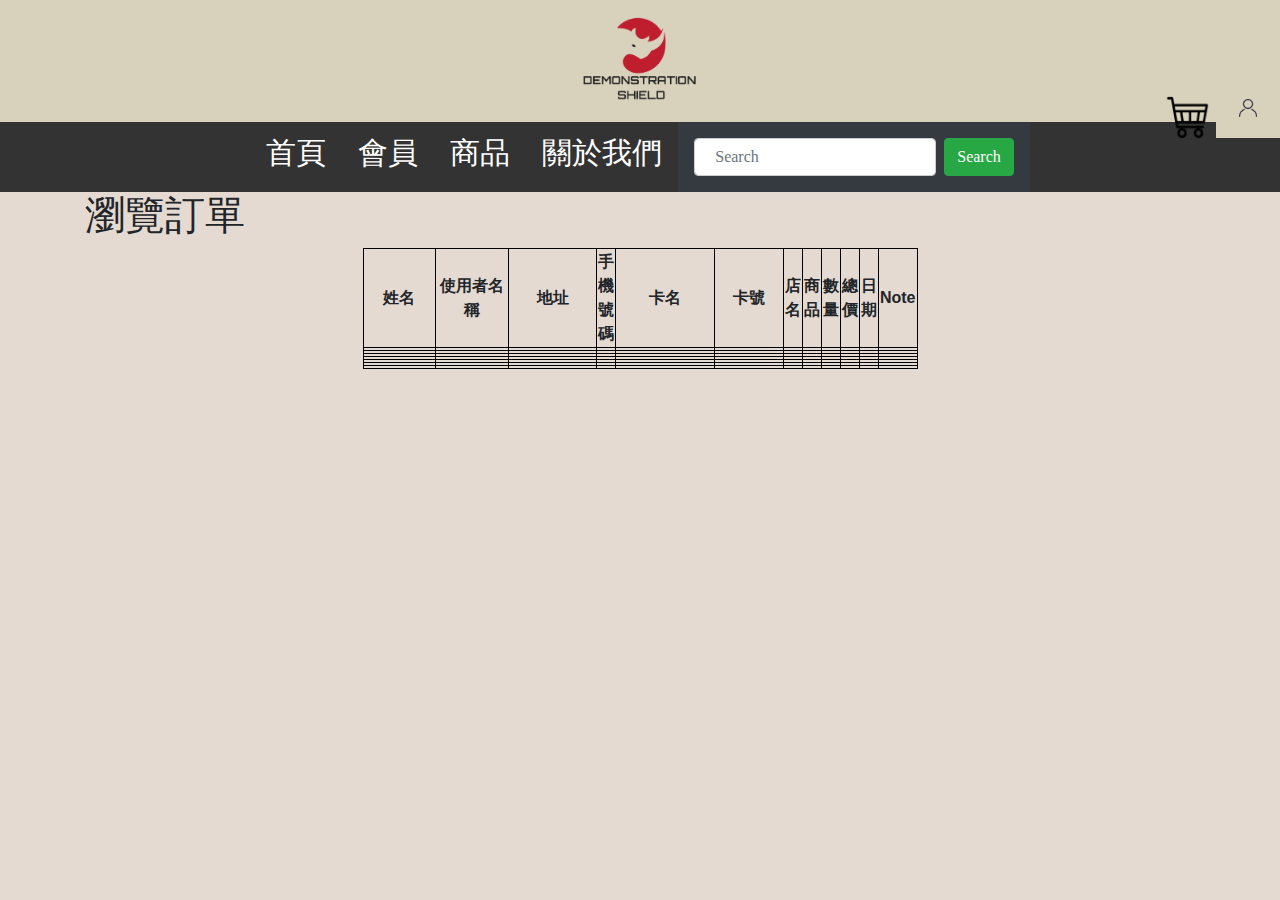
<file: final/pages/manager2.html>
<!DOCTYPE html>
<html lang="en">
<head>
	<link rel="stylesheet" type="text/css" href="..\assets\css\456.css">
	<link rel="stylesheet" type="text/css" href="..\assets\css\bootstrap.css">
	<link rel="stylesheet" type="text/css" href="..\assets\css\member.css">
	<link rel="stylesheet" type="text/css" href="..\assets\css\bb.css">
	 <script src="https://code.jquery.com/jquery-3.3.1.slim.min.js" integrity="sha384-q8i/X+965DzO0rT7abK41JStQIAqVgRVzpbzo5smXKp4YfRvH+8abtTE1Pi6jizo" crossorigin="anonymous"></script>
    <script src="https://cdnjs.cloudflare.com/ajax/libs/popper.js/1.14.6/umd/popper.min.js" integrity="sha384-wHAiFfRlMFy6i5SRaxvfOCifBUQy1xHdJ/yoi7FRNXMRBu5WHdZYu1hA6ZOblgut" crossorigin="anonymous"></script>
    <script src="https://stackpath.bootstrapcdn.com/bootstrap/4.2.1/js/bootstrap.min.js" integrity="sha384-B0UglyR+jN6CkvvICOB2joaf5I4l3gm9GU6Hc1og6Ls7i6U/mkkaduKaBhlAXv9k" crossorigin="anonymous"></script>
	<meta charset="UTF-8">
	<title>Document</title>
	<style>
		table, th, td {
  border: 1px solid black;
  text-align: center;
}
	</style>
</head>
<body>
	<body>
	<!--HEAD start-->
	<header>
		<div id="header">
			<a href="..\index.html">
			 <img src="..\assets\img\shield.png" class="pic1">
		    </a>
		    <!--購物車 start--> 
		    <a href="shopcar.html">
		        <img src="..\assets\img\shopcar.png" class="piccar">
		    </a>
		    <!--會員登入 start-->
            <div class="piclogin">
		      <button onclick="document.getElementById('id01').style.display='block'" style="width:auto;">
		      	<img src="..\assets\img\member.png" class="picmember">
		      </button>
				<div id="id01" class="modal">
				  
				  <form class="modal-content animate" action="/action_page.php" method="post">
				    <div class="imgcontainer">
				      <span onclick="document.getElementById('id01').style.display='none'" class="close" title="Close Modal">&times;</span>
				      <img src="..\assets\img\member.png" alt="Avatar" class="avatar">
				    </div>

				    <div class="container">
				      <label for="uname"><b>使用者名稱</b></label>
				      <input type="text" placeholder="Enter Username" name="uname" required>

				      <label for="psw"><b>密碼</b></label>
				      <input type="password" placeholder="Enter Password" name="psw" required>
				        
				      <button type="submit"><a href="member.html"  style="color: black">登入</a></button>
				      <label>
				        <input type="checkbox" checked="checked" name="remember"> 記得我
				      </label>
				      <span class="psw">忘記 <a href="modify.html">密碼?</a></span>
				    </div>

				    <div class="container" style="background-color:#f1f1f1">
				      <button type="button" onclick="document.getElementById('id01').style.display='none'" class="cancelbtn">取消</button>
				       <button type="button" onclick="document.getElementById('id01').style.display='block'" class="signupbtn"> <a href="sign.html"style="color:white;">加入會員</a></button>
					</div>
				  </form>
				</div>

				<script>
				// Get the modal
				var modal = document.getElementById('id01');

				// When the user clicks anywhere outside of the modal, close it
				window.onclick = function(event) {
				    if (event.target == modal) {
				        modal.style.display = "none";
				    }
				}
				</script>
				 <!--會員登入 END-->
			</div>	
    </header>
    <!--head END-->

    <div>
		<ul class="nav justify-content-center">
			<li class="nav-item">
	  		  	<a class="nav-link" href="index.html">首頁</a>
	  		  </li>
			<li class="nav-item">
	 	      	<a class="nav-link" href="member.html">會員</a>
	 	      </li>
	 	      <li class="nav-item">
	 	      	<a class="nav-link" href="item.html">商品</a>
	 	      </li>
	  		  <li class="nav-item">
	  		  	<a class="nav-link" href="#">關於我們</a>
	  		  </li>
	  		  <nav class="navbar navbar-expand-sm bg-dark navbar-dark">
				  <form class="form-inline" action="/action_page.php">
				    <input class="form-control mr-sm-2" type="text" placeholder="Search">
				    <button class="btn btn-success" type="submit">Search</button>
	              </form>
             </nav>
		</ul>
	</div>
	 <div class="container">
		<div>
			<h1>瀏覽訂單</h1>
		</div>
		<table style="width: 50%" align="center">
				
				<tr>
					
		
					<th style="width:18%" >姓名</th>
					<th style="width:18%" >使用者名稱</th>
					<th style="width:22%" >地址</th>
					<th>手機號碼</th>
					<th style="width:25%">卡名</th>
					<th style="width:25%">卡號</th>
					<th style="width:80%">店名</th>
					<th >商品</th>
					<th>數量</th>
					<th>總價</th>
					<th>日期</th>
					<th>Note</th>

		   
     	 	
				</tr>
				<tr>
					<td ><!--rname--></td>
					<td ><!--uname--></td>
					<td ><!--address--></td>
					<td ><!--phone--></td>
					<td ><!--cardName--></td>
					<td><!--cardNumber--></td>
					<td ><!--storeAddress--></td>
					<td ><!--item--></td>
					<td ><!--item_quan--></td>
					<td ><!--total--></td>
					<td ><!--date--></td>
					<td ><!--no--></td>
				</tr>
				<tr>
					<td ><!--rname--></td>
					<td ><!--uname--></td>
					<td ><!--address--></td>
					<td ><!--phone--></td>
					<td ><!--cardName--></td>
					<td><!--cardNumber--></td>
					<td ><!--storeAddress--></td>
					<td ><!--item--></td>
					<td ><!--item_quan--></td>
					<td ><!--total--></td>
					<td ><!--date--></td>
					<td ><!--no--></td>
				</tr>
				<tr>
					<td ><!--rname--></td>
					<td ><!--uname--></td>
					<td ><!--address--></td>
					<td ><!--phone--></td>
					<td ><!--cardName--></td>
					<td><!--cardNumber--></td>
					<td ><!--storeAddress--></td>
					<td ><!--item--></td>
					<td ><!--item_quan--></td>
					<td ><!--total--></td>
					<td ><!--date--></td>
					<td ><!--no--></td>
				</tr>
				<tr>
					<td ><!--rname--></td>
					<td ><!--uname--></td>
					<td ><!--address--></td>
					<td ><!--phone--></td>
					<td ><!--cardName--></td>
					<td><!--cardNumber--></td>
					<td ><!--storeAddress--></td>
					<td ><!--item--></td>
					<td ><!--item_quan--></td>
					<td ><!--total--></td>
					<td ><!--date--></td>
					<td ><!--no--></td>
				</tr>
				<tr>
					<td ><!--rname--></td>
					<td ><!--uname--></td>
					<td ><!--address--></td>
					<td ><!--phone--></td>
					<td ><!--cardName--></td>
					<td><!--cardNumber--></td>
					<td ><!--storeAddress--></td>
					<td ><!--item--></td>
					<td ><!--item_quan--></td>
					<td ><!--total--></td>
					<td ><!--date--></td>
					<td ><!--no--></td>
				</tr>
				<tr>
					<td ><!--rname--></td>
					<td ><!--uname--></td>
					<td ><!--address--></td>
					<td ><!--phone--></td>
					<td ><!--cardName--></td>
					<td><!--cardNumber--></td>
					<td ><!--storeAddress--></td>
					<td ><!--item--></td>
					<td ><!--item_quan--></td>
					<td ><!--total--></td>
					<td ><!--date--></td>
					<td ><!--no--></td>
				</tr>
				<tr>
					<td ><!--rname--></td>
					<td ><!--uname--></td>
					<td ><!--address--></td>
					<td ><!--phone--></td>
					<td ><!--cardName--></td>
					<td><!--cardNumber--></td>
					<td ><!--storeAddress--></td>
					<td ><!--item--></td>
					<td ><!--item_quan--></td>
					<td ><!--total--></td>
					<td ><!--date--></td>
					<td ><!--no--></td>
				</tr>
</body>
</html>
</file>
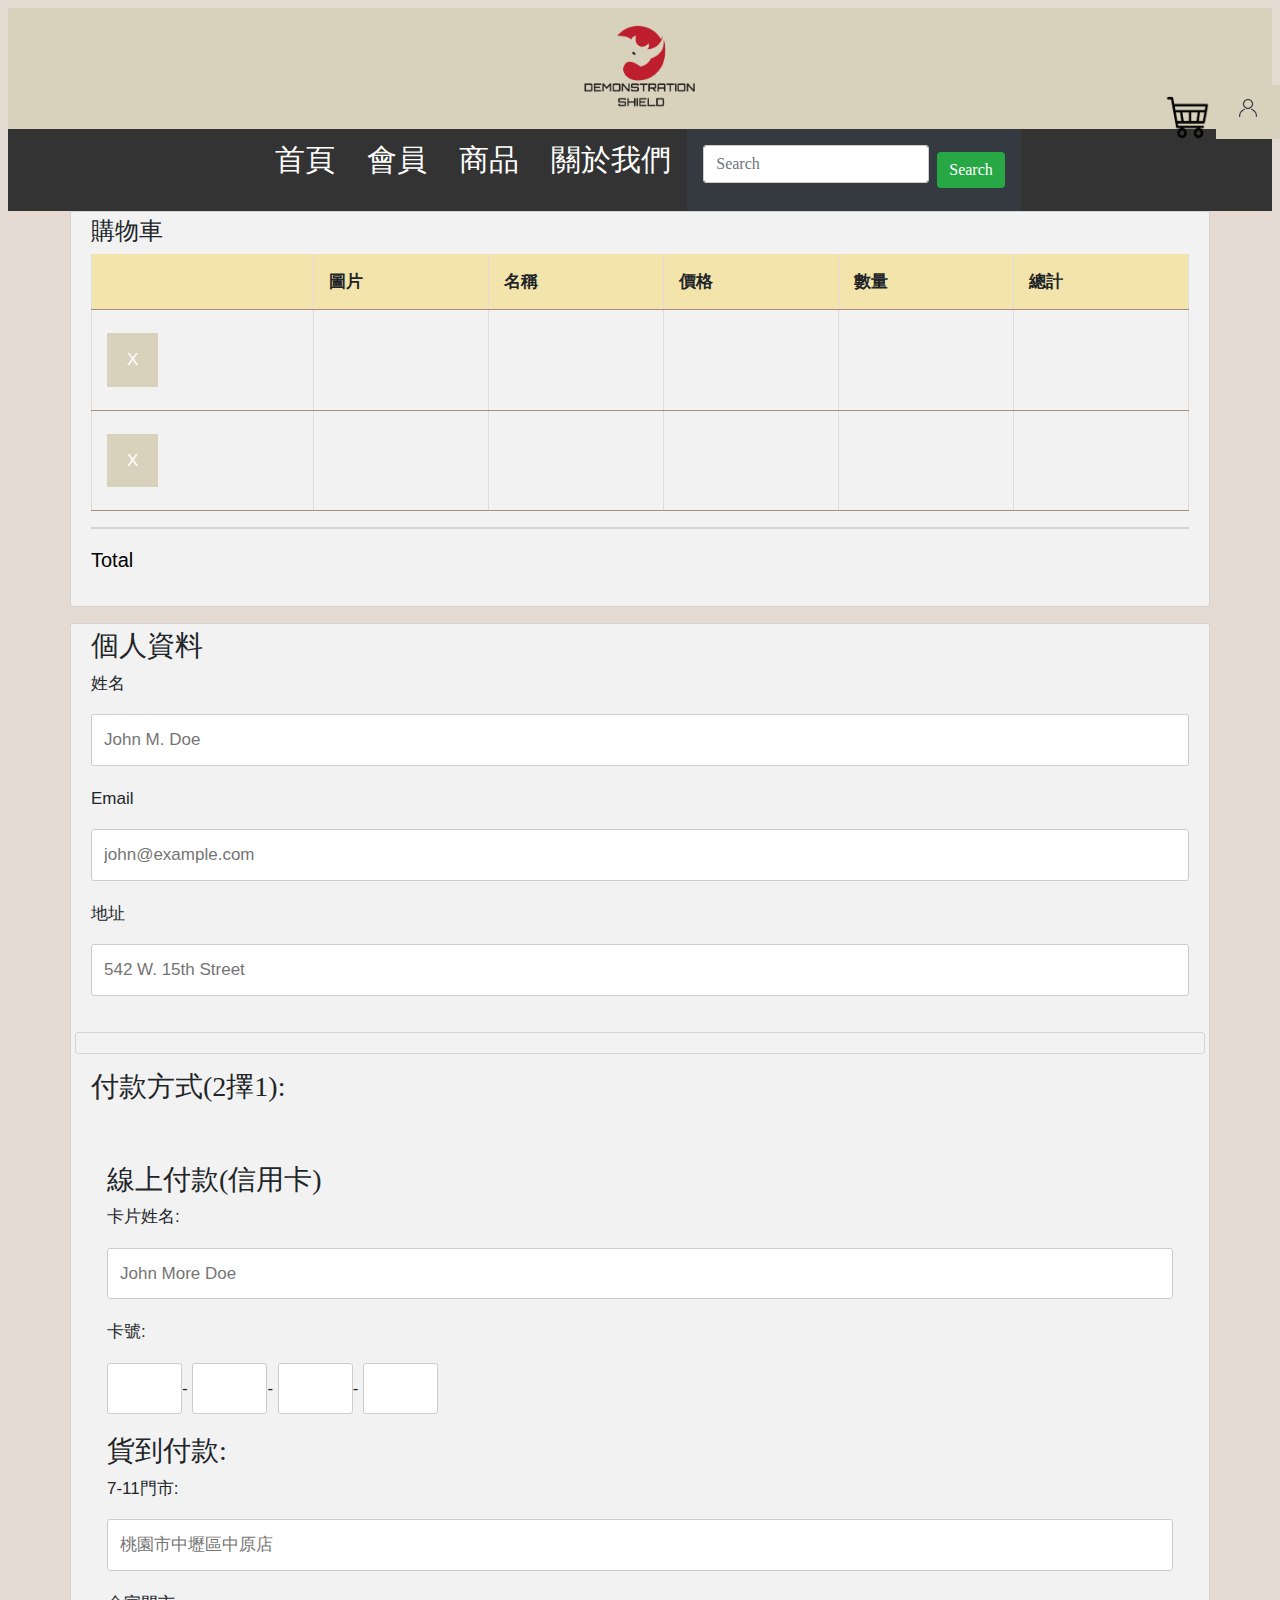
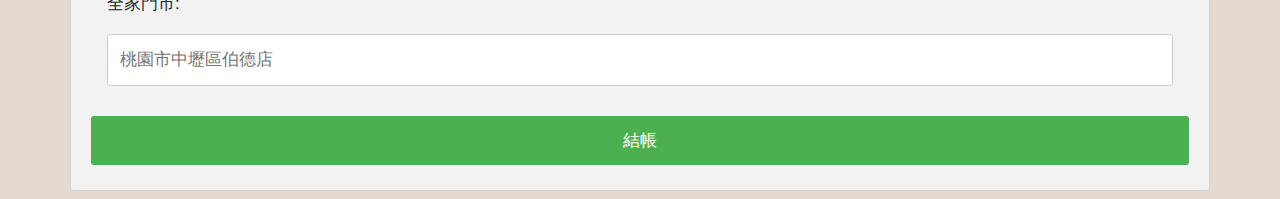
<file: final/pages/shopcar.html>
<!DOCTYPE html>
<html lang="en">
<head>
	<meta charset="UTF-8">
	<link rel="stylesheet" type="text/css" href="..\assets\css\456.css">
	<link rel="stylesheet" type="text/css" href="..\assets\css\bootstrap.css">
	<link rel="stylesheet" type="text/css" href="..\assets\css\member.css">
	<link rel="stylesheet" type="text/css" href="..\assets\css\car.css">
	<script src="https://code.jquery.com/jquery-3.3.1.slim.min.js" integrity="sha384-q8i/X+965DzO0rT7abK41JStQIAqVgRVzpbzo5smXKp4YfRvH+8abtTE1Pi6jizo" crossorigin="anonymous"></script>
    <script src="https://cdnjs.cloudflare.com/ajax/libs/popper.js/1.14.6/umd/popper.min.js" integrity="sha384-wHAiFfRlMFy6i5SRaxvfOCifBUQy1xHdJ/yoi7FRNXMRBu5WHdZYu1hA6ZOblgut" crossorigin="anonymous"></script>
    <script src="https://stackpath.bootstrapcdn.com/bootstrap/4.2.1/js/bootstrap.min.js" integrity="sha384-B0UglyR+jN6CkvvICOB2joaf5I4l3gm9GU6Hc1og6Ls7i6U/mkkaduKaBhlAXv9k" crossorigin="anonymous"></script>
	<script>
	function next(obj,next) {  
	    if (obj.value.length == obj.maxLength)  
	        obj.form.elements[next].focus();     }  
	</script> 



	<title>購物車</title>
</head>
<body>
	<!--HEAD start-->
	<header>
		<div id="header">
			<a href="..\index.html">
			 <img src="..\assets\img\shield.png" class="pic1">
		    </a>
		    <!--購物車 start--> 
		    <a href="shopcar.html">
		        <img src="..\assets\img\shopcar.png" class="piccar">
		    </a>
		    <!--會員登入 start-->
            <div class="piclogin">
		      <button onclick="document.getElementById('id01').style.display='block'" style="width:auto;">
		      	<img src="..\assets\img\member.png" class="picmember">
		      </button>
				<div id="id01" class="modal">
				  
				  <form class="modal-content animate" action="/action_page.php" method="post">
				    <div class="imgcontainer">
				      <span onclick="document.getElementById('id01').style.display='none'" class="close" title="Close Modal">&times;</span>
				      <img src="..\assets\img\member.png" alt="Avatar" class="avatar">
				    </div>

				    <div class="container">
				      <label for="uname"><b>使用者名稱</b></label>
				      <input type="text" placeholder="Enter Username" name="uname" required>

				      <label for="psw"><b>密碼</b></label>
				      <input type="password" placeholder="Enter Password" name="psw" required>
				        
				      <button type="submit">登入</button>
				      <label>
				        <input type="checkbox" checked="checked" name="remember"> 記得我
				      </label>
				      <span class="psw">忘記 <a href="#">密碼?</a></span>
				    </div>

				    <div class="container" style="background-color:#f1f1f1">
				      <button type="button" onclick="document.getElementById('id01').style.display='none'" class="cancelbtn">取消</button>
				       <button type="button" onclick="document.getElementById('id01').style.display='block'" class="signupbtn"> <a href="sign.html"style="color:white;">加入會員</a></button>
					</div>
				  </form>
				</div>

				<script>
				// Get the modal
				var modal = document.getElementById('id01');

				// When the user clicks anywhere outside of the modal, close it
				window.onclick = function(event) {
				    if (event.target == modal) {
				        modal.style.display = "none";
				    }
				}
				</script>
				 <!--會員登入 END-->
			</div>	
    </header>
    <!--head END-->

    <div>
		<ul class="nav justify-content-center">
			<li class="nav-item">
	  		  	<a class="nav-link" href="..\index.html">首頁</a>
	  		  </li>
			<li class="nav-item">
	 	      	<a class="nav-link" href="member.html">會員</a>
	 	      </li>
	 	      <li class="nav-item">
	 	      	<a class="nav-link" href="item.html">商品</a>
	 	      </li>
	  		  <li class="nav-item">
	  		  	<a class="nav-link" href="aboutus.html">關於我們</a>
	  		  </li>
	  		  <nav class="navbar navbar-expand-sm bg-dark navbar-dark">
				  <form class="form-inline" action="/action_page.php">
				    <input class="form-control mr-sm-2" type="text" placeholder="Search">
				    <button class="tt" type="submit">Search</button>
	              </form>
             </nav>
		</ul>
	</div>
	<div class="col-12 mb-3 cart">
				<div class="container">
					<h4 class="cart-tittle">購物車</h4>
					 <table class="table-cart">
                            <thead class="table-head">
                                <tr>
                                    <th scope="col" class="table-th">&nbsp;</th>
                                    <th scope="col" class="table-th">圖片</th>
                                    <th scope="col" class="table-th">名稱</th>
                                    <th scope="col" class="table-th">價格</th>
                                    <th scope="col" class="table-th">數量</th>
                                    <th scope="col" class="table-th">總計</th>
                                </tr>
                            </thead>
                         <div>   
                            <tbody>	
                                <tr>
                                    <td class="table-td">
                                       <button type="">X</button>
                                    </td>
                                    <td class="table-td">
                                       <!--商品圖片-->
                                    </td>
                                    <td class="table-td">
                                       <!--商品名稱-->
                                    </td>
                                    <td class="table-td">
                                    	<!--商品價格-->
                                    </td>
                                    <td class="table-td">
                                       <!--商品數量-->
                                    </td>
                                    <td class="table-td"><!--總計--></td>
                                </tr>
                                <tr>
                                    <td class="table-td">
                                         <button type="">X</button>
                                    </td>
                                    <td class="table-td">
                                       <!--商品圖片-->
                                    </td>
                                    <td class="table-td">
                                       <!--商品名稱-->
                                    </td>
                                    <td class="table-td">
                                    	<!--商品價格-->
                                    </td>
                                    <td class="table-td">
                                       <!--商品數量-->
                                    </td>
                                    <td class="table-td"><!--總計--></td>
                                </tr>
                               
                            </tbody>
                        </table>
					<hr>
					<p style="color:black">Total <span class="price" style="color:black"><b><!--總共金額--></b></span></p>
				</div>
			</div>
		
			<div class="col-12">
				<div class="container">
					<form action="">
						<div class="row">
							<div class="col-50">
								<h3>個人資料</h3>
								<label for="fname"><i class="fa fa-user"></i>姓名</label>
								<input type="text" id="fname" name="firstname" placeholder="John M. Doe">
								<label for="email"><i class="fa fa-envelope"></i> Email</label>
								<input type="text" id="email" name="email" placeholder="john@example.com">
								<label for="adr"><i class="fa fa-address-card-o"></i> 地址</label>
								<input type="text" id="adr" name="address" placeholder="542 W. 15th Street">
							</div>
						
							<hr class="container">
							<div class="col-50">
								<h3>付款方式(2擇1):</h3>							
							
							<div class="col-50">
								<br><br><h3>線上付款(信用卡)</h3>
								<label for="cname">卡片姓名:</label>
								<input type="text" id="cname" siezname="cardname" placeholder="John More Doe">
								<label for="ccnum">卡號:</label>
							
								<input type=text id="ccnum" name=pan_no1 size=4 value="" maxlength=4 onKeyUp="next(this,'pan_no2');">-
								<input type=text id="ccnum" name=pan_no2 size=4 value="" maxlength=4 onKeyUp="next(this,'pan_no3');">-
								<input type=text id="ccnum" name=pan_no3 size=4 value="" maxlength=4 onKeyUp="next(this,'pan_no4');">-
								<input type=text id="ccnum" name=pan_no4 size=4 value="" maxlength=4 > 
							</div>
							<div class="col-50">
								<h3>貨到付款:</h3>	
								<label for="cname">7-11門市:</label>
								<input type="text" id="cname" name="cardname" placeholder="桃園市中壢區中原店">
								<label for="cname">全家門市:</label>
								<input type="text" id="cname" name="cardname" placeholder="桃園市中壢區伯德店">						
							</div>
						</div>
						</div>
						<input align="center" type="submit" value="結帳" class="btn">
					</form>
				</div>
			</div>
	
</body>
</html>
</file>
